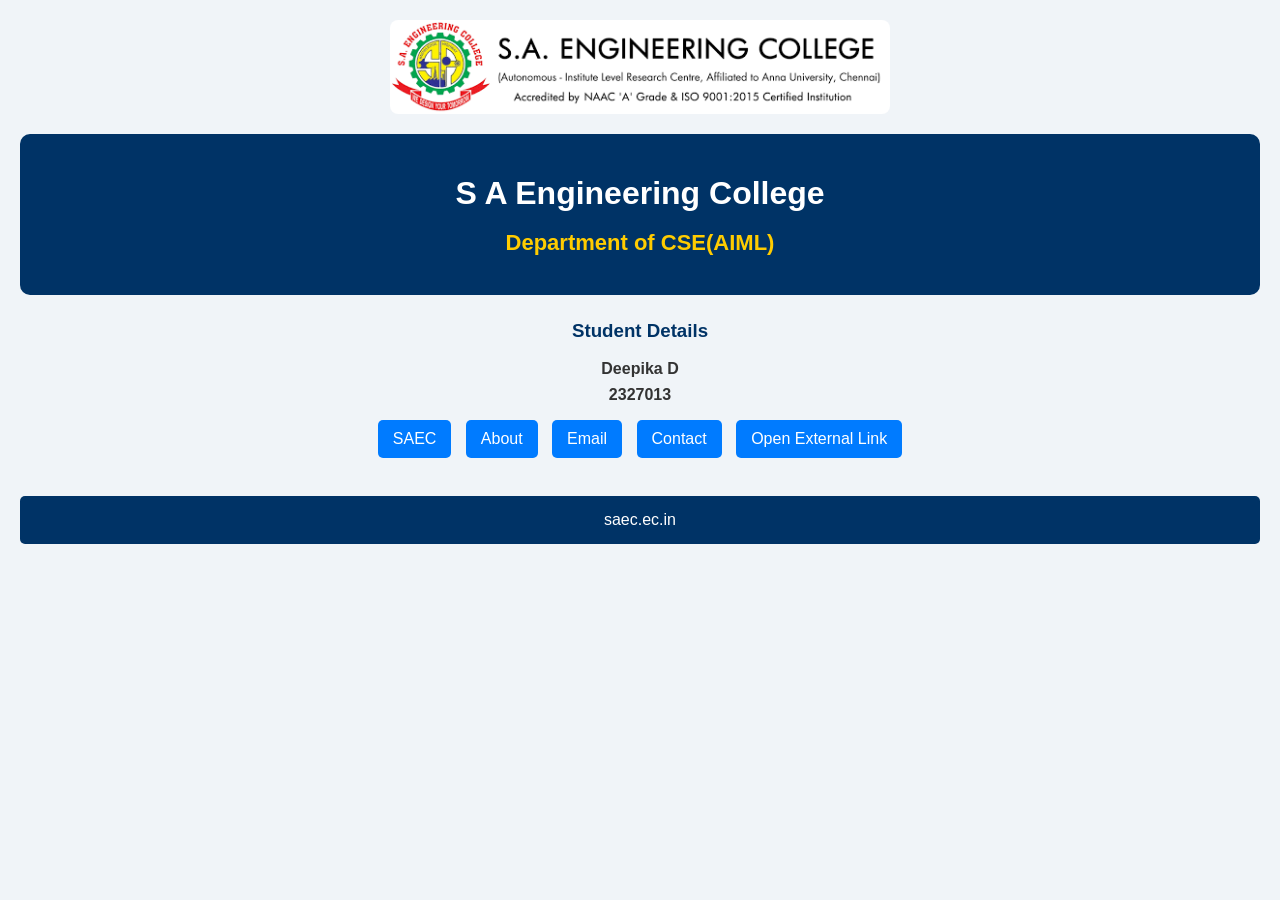
<file: index.html>
<!DOCTYPE html>
<html lang="en">
<head>
    <meta charset="UTF-8">
    <meta name="viewport" content="width=device-width, initial-scale=1.0">
    <meta name="description" content="S A Engineering website">
    <title>S A Engineering</title>

    <style>
    /* General page styling */
    body {
        font-family: Arial, sans-serif;
        background-color: #f0f4f8;
        margin: 0;
        padding: 20px;
        text-align: center;
        color: #333;
    }

    /* College image */
    img {
        display: block;
        margin: 0 auto 20px;
        max-width: 100%;
        height: auto;
        border-radius: 8px;
    }

    /* Header styling */
    header {
        background-color: #003366;
        color: white;
        padding: 20px;
        border-radius: 10px;
    }

    h1 {
        font-size: 32px;
        margin-bottom: 10px;
    }

    h2 {
        font-size: 22px;
        color: #ffcc00;
    }

    /* Student details */
    h3 {
        color: #003366;
        margin-top: 25px;
    }

    h5 {
        font-size: 16px;
        margin: 8px;
    }

    /* Link styling */
    a {
        display: inline-block;
        text-decoration: none;
        background-color: #007bff;
        color: white;
        padding: 10px 15px;
        margin: 8px 5px;
        border-radius: 5px;
        transition: background-color 0.3s;
    }

    a:hover {
        background-color: #0056b3;
    }

    /* Footer styling */
    footer {
        background-color: #003366;
        color: white;
        padding: 15px;
        margin-top: 30px;
        border-radius: 5px;
    }


</style>
</head>
<body>
    <img src="images.png" alt="S A Engineering College" width="500" height="100">
    <header><h1>S A Engineering College</h1>
    <h2>Department of CSE(AIML)</h2></header>
    <h3>Student Details</h3>
    <h5> Deepika D</h5>
    <h5>2327013</h5>
    <a href="https://saec.ac.in/" target="_blank">SAEC</a>
    <a href="about.html">About</a>
    <a href="deepikada25@gmail.com">Email</a>
    <a href="+91 7395938521">Contact</a>
    <a href="https://saec.ac.in/" target="_blank" rel="noopener">Open External Link</a>
    <footer>saec.ec.in</footer>
</body>
</html>
</file>
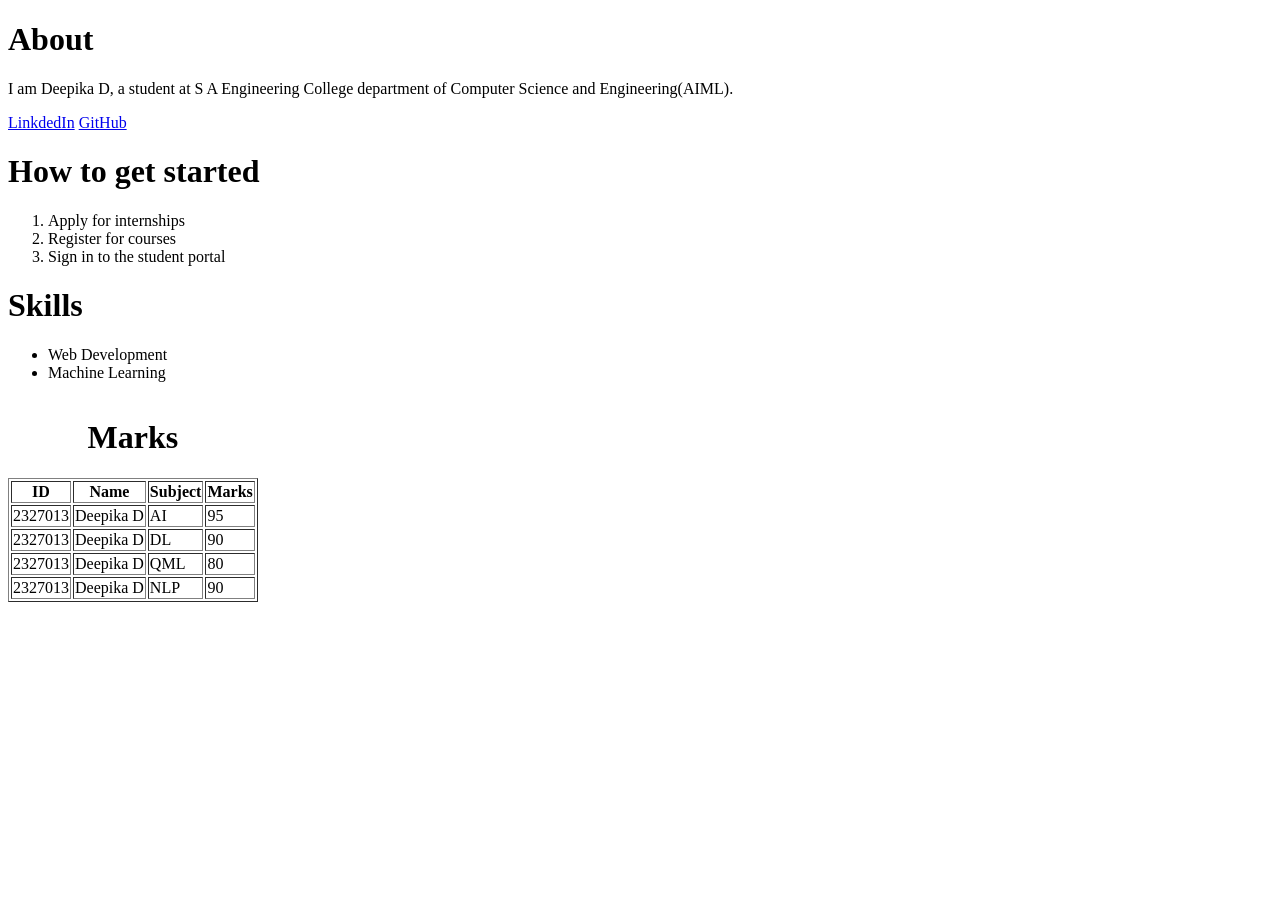
<file: about.html>
<!DOCTYPE html>
<html lang="en">
<head>
    <meta charset="UTF-8">
    <meta name="viewport" content="width=device-width, initial-scale=1.0">
    <title>About Me</title>
</head>
<body>
    <h1>About</h1>
    <p>I am Deepika D, a student at S A Engineering College department of Computer Science and Engineering(AIML).</p>
    <a href="https://www.linkedin.com/in/deepika-d-8329a1373?utm_source=share_via&utm_content=profile&utm_medium=member_android">LinkdedIn</a>
    <a href="https://github.com/DeepikaD2006">GitHub</a>

    <h1>How to get started</h1><ol start="1">
        <li>Apply for internships</li>
        <li>Register for courses</li>
        <li>Sign in to the student portal</li>
    </ol>

    <h1>Skills</h1>
    <ul>
        <li>Web Development</li>
        <li>Machine Learning</li>
    </ul>

    <table border="1">
    <caption><h1>Marks</h1></caption>
    <thead>
        <tr>
            <th scope="col">ID</th>
            <th scope="col">Name</th>
            <th scope="col">Subject</th>
            <th scope="col">Marks</th>
        </tr>
    </thead>
    <tbody>
        <tr>
            <td>2327013</td>
            <td> Deepika D</td>
            <td>AI</td>
            <td>95</td>
        </tr>
        <tr>
            <td>2327013</td>
            <td>Deepika D </td>
            <td>DL</td>
            <td>90</td>
        </tr>
        <tr>
            <td>2327013</td>
            <td> Deepika D</td>
            <td>QML</td>
            <td>80</td>
        </tr>
        <tr>
            <td>2327013</td>
            <td> Deepika D</td>
            <td>NLP</td>
            <td>90</td>
        </tr>
    </tbody>
</table>
</body>
</html>
</file>
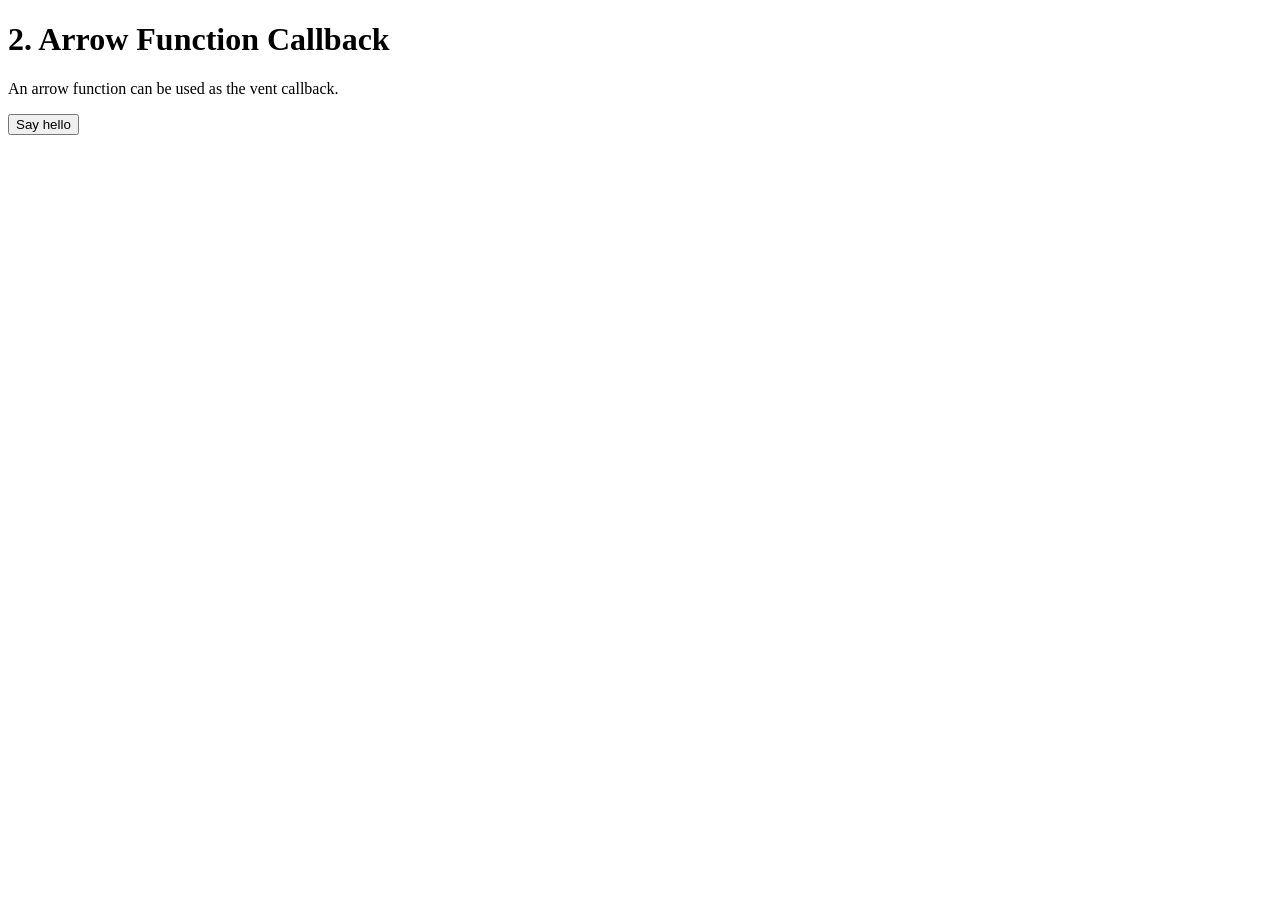
<file: arrow func.html>
<!DOCTYPE html>
<html lang="en">
<head>
    <meta charset="UTF-8">
    <meta name="viewport" content="width=device-width, initial-scale=1.0">
    <title>Document</title>
</head>
<body>
    <h1>2. Arrow Function Callback</h1>
    <p> An arrow function can be used as the vent callback.</p>
    <button id="helloBtn">Say hello</button>
    <p id="result" class="result"></p>
    <script>
        const button= document.querySelector("#helloBtn");
        const result= document.querySelector("#result");
        button.addEventListener("click", () =>{
            result.textContent="Hello, Students!"
        });
    </script>
</body>
</html>
</file>
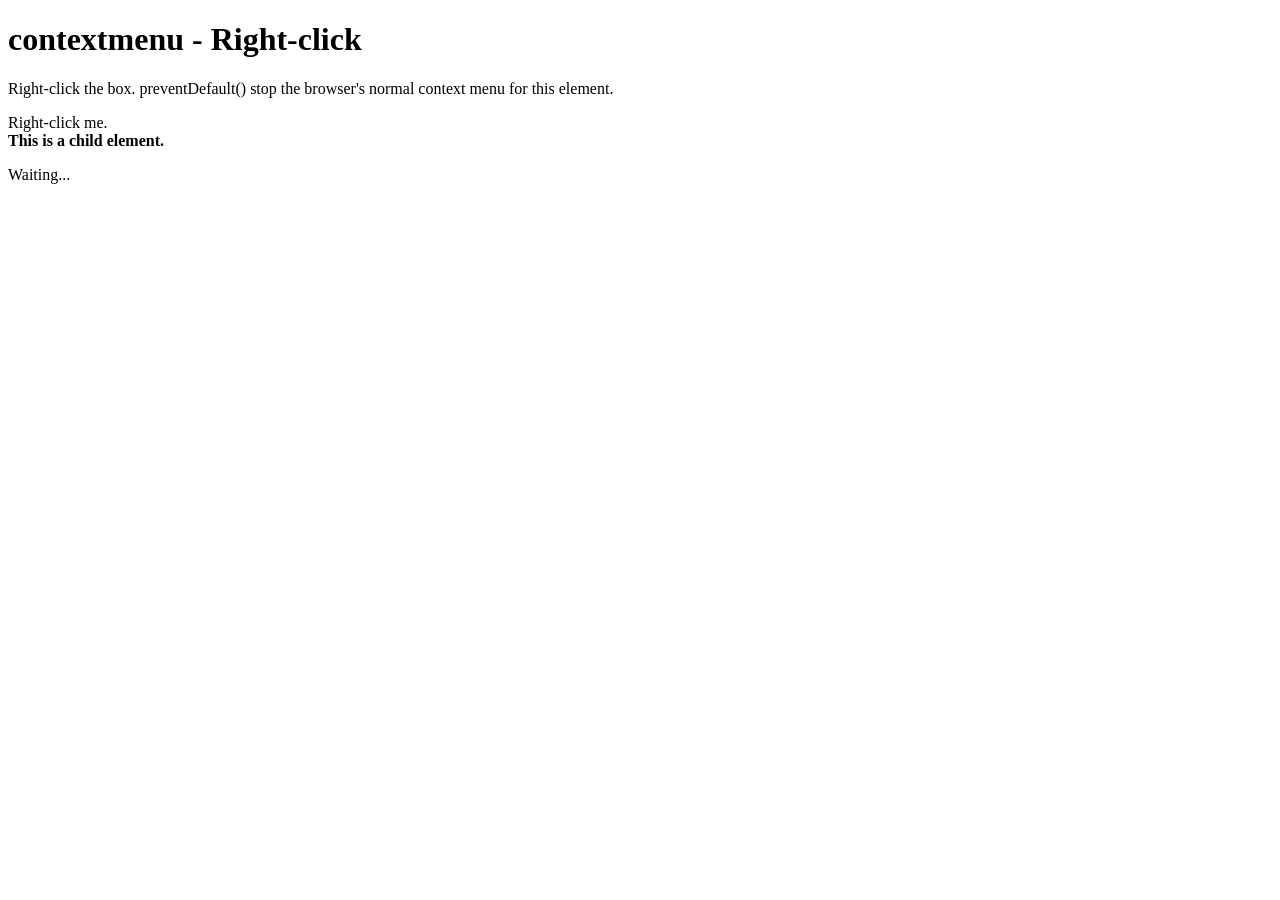
<file: contextmenu.html>
<!DOCTYPE html>
<html lang="en">
<head>
    <meta charset="UTF-8">
    <meta name="viewport" content="width=device-width, initial-scale=1.0">
    <title>Document</title>
</head>
<body>
    <h1>contextmenu - Right-click</h1>
    <p>Right-click the box. preventDefault() stop the browser's normal context menu for this element.</p>
    <div id="target" class="box">Right-click me.<br>
        <strong>This is a child element.</strong>
    </div><p id="result" class="result">Waiting...</p>
    <script>
        const target=document.querySelector("#target");
        const result=document.querySelector("#result");
        target.addEventListener("contextmenu", (event) =>{
            event.preventDefault();
            result.textContent="custom Right-click action";
            target.style.backgroundColor="#e9d5ff"
        });
    </script>
</body>
</html>
</file>
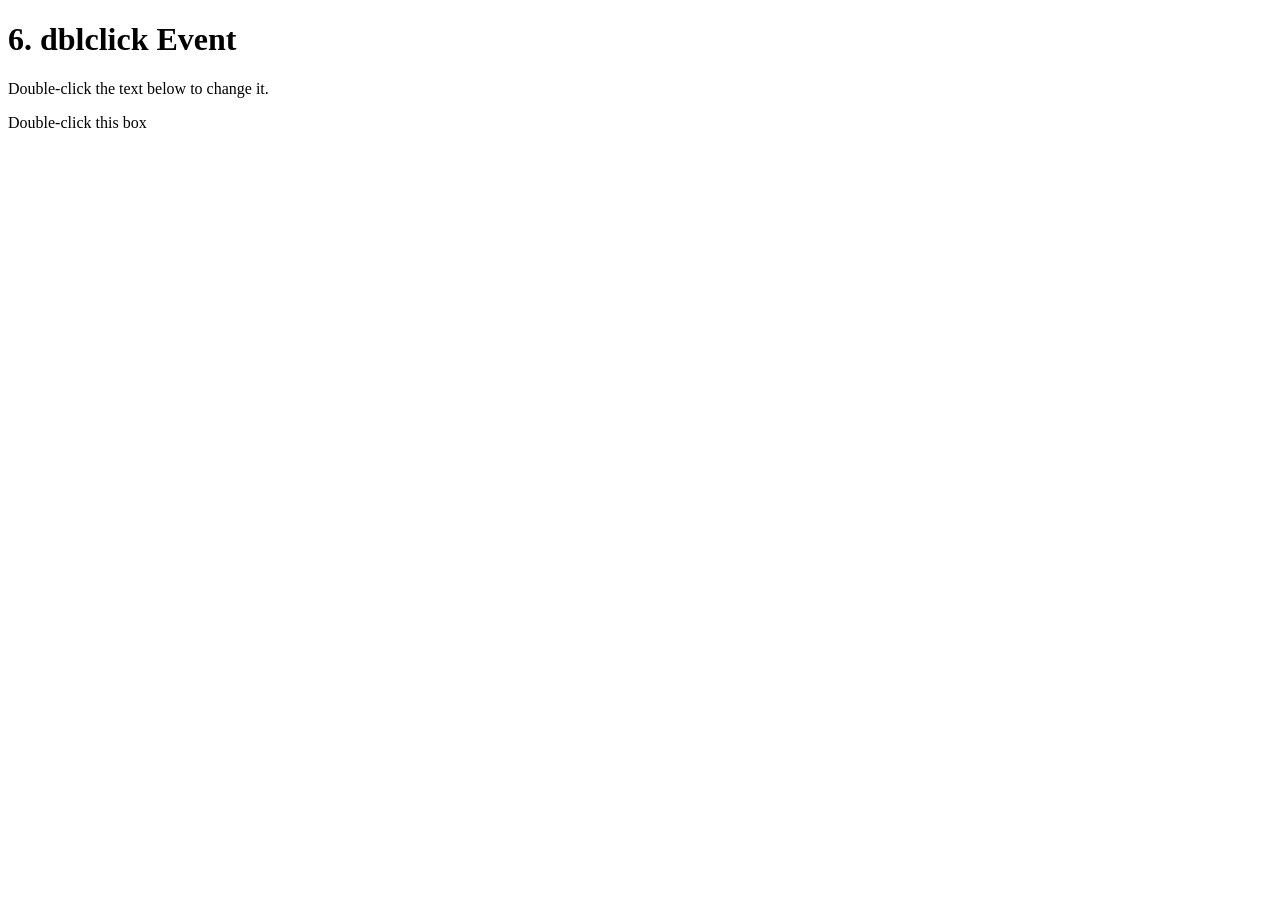
<file: dbclick event.html>
<!DOCTYPE html>
<html lang="en">
<head>
    <meta charset="UTF-8">
    <meta name="viewport" content="width=device-width, initial-scale=1.0">
    <title>Document</title>
</head>
<body>
    <h1>6. dblclick Event </h1>
    <p>Double-click the text below to change it.</p>
    <p id="target" class="box">Double-click this box</p>
    <script>
        const target= document.querySelector("#target");
        target.addEventListener("dblclick", () =>{
            target.textContent= "You double-clicked the box!";
            target.style.backgroundColor="#bbf7d0";
        });
    </script>
</body>
</html>
</file>
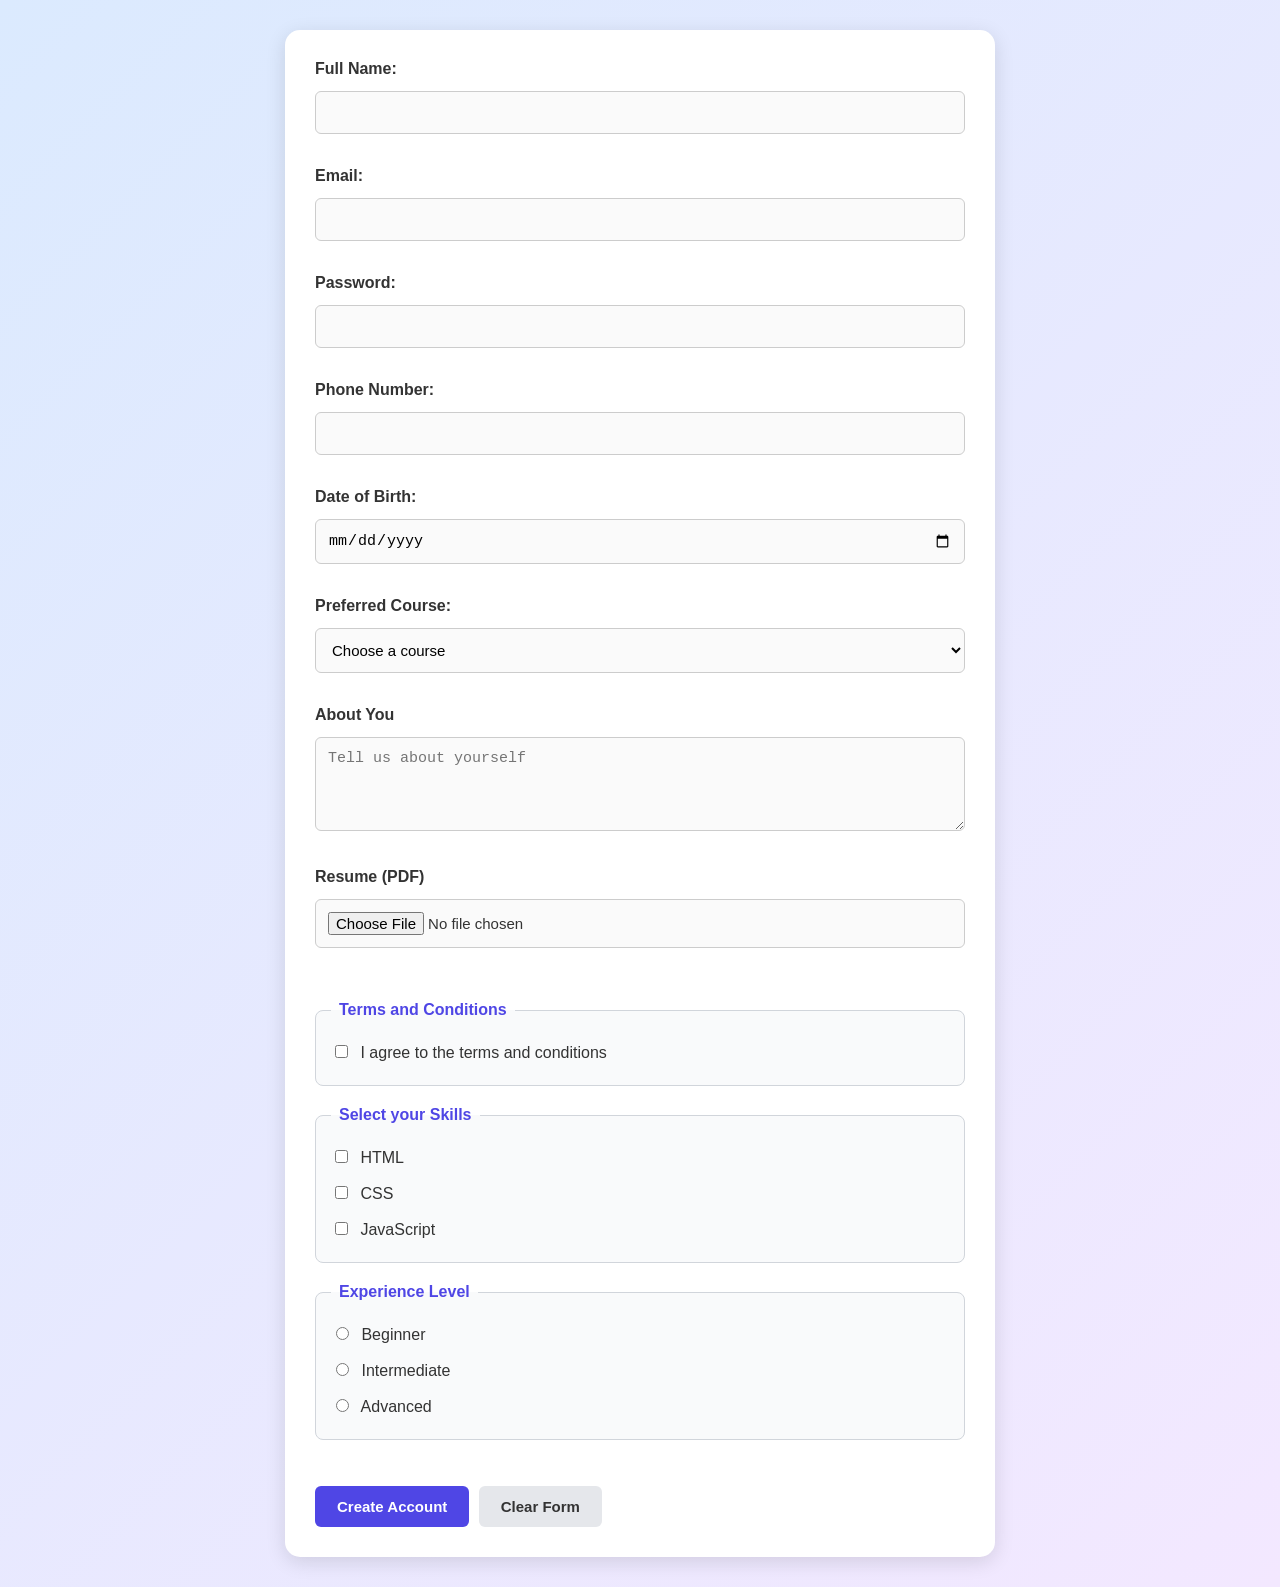
<file: form.html>
<!DOCTYPE html>
<html lang="en">
<head>
    <meta charset="UTF-8">
    <meta name="viewport" content="width=device-width, initial-scale=1.0">
    <title>HTML Form Controls</title>
    <link rel="stylesheet" href="style.css">
</head>
<body>
    <main>
        <form action="/preferences" method="post">
            <label for="fullname">Full Name:</label>
            <input type="text" id="fullname" name="fullname" minlength="2" maxlength="60" required><br><br>
            <label for="email">Email:</label>
            <input type="email" id="email" name="email" required><br><br>
            <label for="password">Password:</label>
            <input type="password" id="password" name="password" minlength="8" required><br><br>
            <label for="phone">Phone Number:</label>
            <input type="number" id="phone" name="phone" pattern="[0-9]{10}" title="Enter a 10-digit phone number" ><br><br>
            <label for="dob">Date of Birth:</label>
            <input type="date" id="dob" name="dob" required><br><br>
            <label for="course">Preferred Course:</label>
            <select id="course" name="course" required>
                <option value="Course">Choose a course</option>
                <option value="HTML/CSS">HTML &amp; CSS</option>
                <option value="JavaScript">JavaScript</option>
                <option value="Frontend Development">Frontend Development</option>
            </select><br><br>
            <label for="bio">About You</label><br>
            <textarea id="bio" name="bio" rows="4" maxlength="300" placeholder="Tell us about yourself"></textarea><br><br>
            <label for="resume">Resume (PDF)</label>
            <input type="file" id="resume" name="resume" accept=".pdf,application/pdf"><br><br>
            <fieldset>
                <legend>Terms and Conditions</legend>
                <label for="terms">
                    <input type="checkbox" id="terms" name="terms" value="accepted" required>
                    I agree to the terms and conditions
                </label><br>
            </fieldset>
            <fieldset>
                <legend>Select your Skills </legend>
                <label for="skill-html">
                    <input type="checkbox" id="skill-html" name="skills" value="HTML">
                    HTML
                </label><br>
                <label for="skill-css">
                    <input type="checkbox" id="skill-css" name="skills" value="CSS">
                    CSS
                </label><br>
                <label for="skill-js">
                    <input type="checkbox" id="skill-js" name="skills" value="JavaScript">
                    JavaScript
                </label><br>
            </fieldset>
            <fieldset>
                <legend>Experience Level</legend>
                <label for="level-beginner">
                    <input type="radio" id="level-beginner" name="level" value="beginner" required>
                    Beginner
                </label><br>
                <label for="level-intermediate">
                    <input type="radio" id="level-intermediate" name="level" value="intermediate" required>
                    Intermediate
                </label><br>
                <label for="level-advanced">
                    <input type="radio" id="level-advanced" name="level" value="advanced" required>
                    Advanced
                </label><br>
            </fieldset><br>
            <button type="submit">Create Account</button>
            <button type="reset">Clear Form</button>
        </form>
    </main>
</body>
</html>
</file>
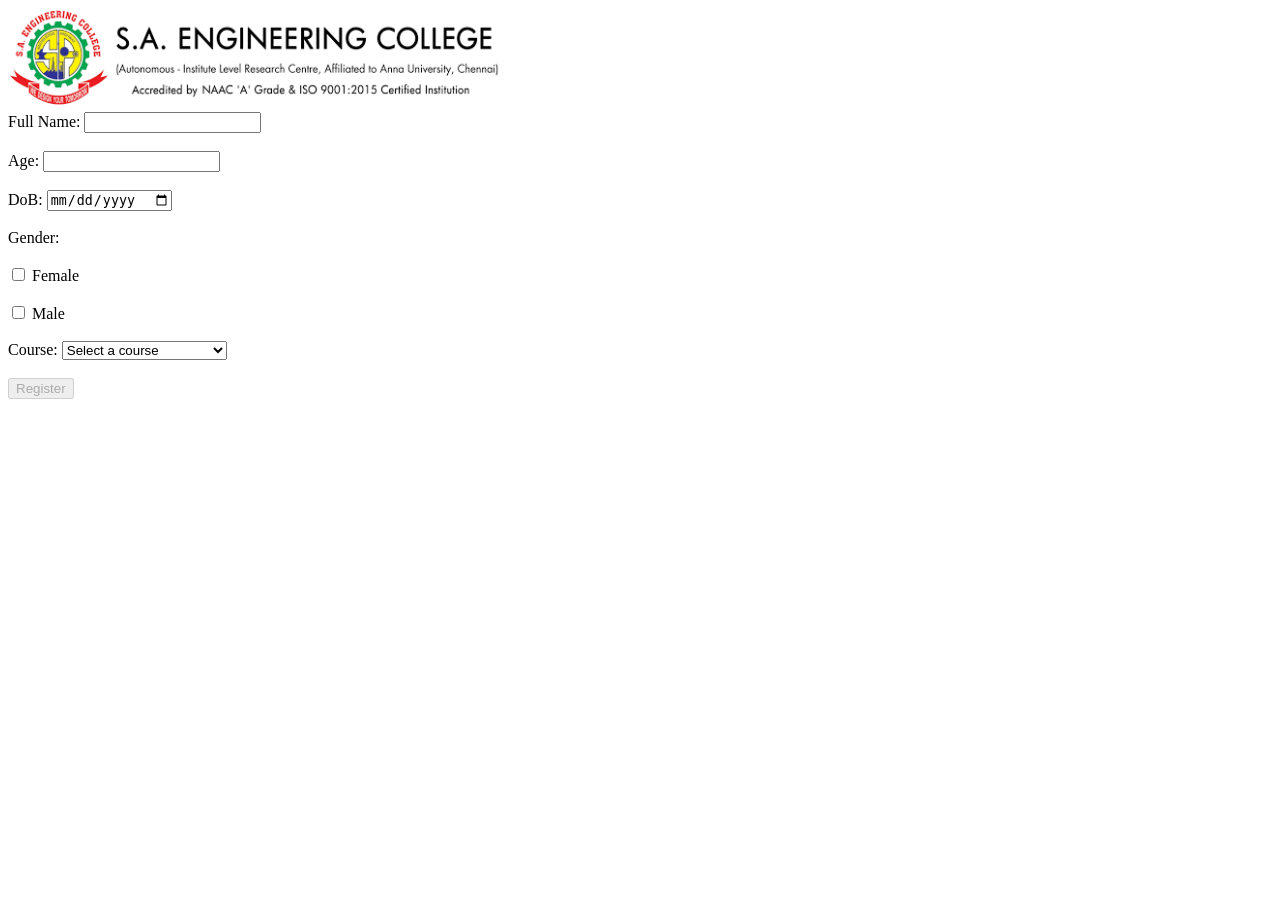
<file: getdetails.html>
<!DOCTYPE html>
<html lang="en">
<head>
    <meta charset="UTF-8">
    <meta name="viewport" content="width=device-width, initial-scale=1.0">
    <title>Get Details</title>
</head>
<body>
    <img src="images.png" alt="S A Engineering College" width="500" height="100">
    <form action="/register" method="post">
        <label for="name">Full Name:</label>
        <input id="name" name="name" required><br><br>
        <label for="age">Age:</label>
        <input id="age" name="age" type="number" required><br><br>
        <label for="dob">DoB:</label>
        <input id="dob" name="dob" type="date" required><br><br>
        <label for="gender">Gender:</label><br><br>
        <input type="checkbox" id="female" name="female" value="female" />
        <label for="female">Female</label><br><br>
        <input type="checkbox" id="male" name="male" value="male" />
        <label for="male">Male</label><br><br>
        <label for="course">Course:</label>
        <select id="course" name="course" required><br><br>
            <option value="">Select a course</option>
            <option value="Computer Science">Computer Science</option>
            <option value="Mechanical Engineering">Mechanical Engineering</option>
            <option value="Electrical Engineering">Electrical Engineering</option>
        </select><br><br>
        <button type="submit" disabled>Register</button>
    </form>
</body>
</html>
</file>
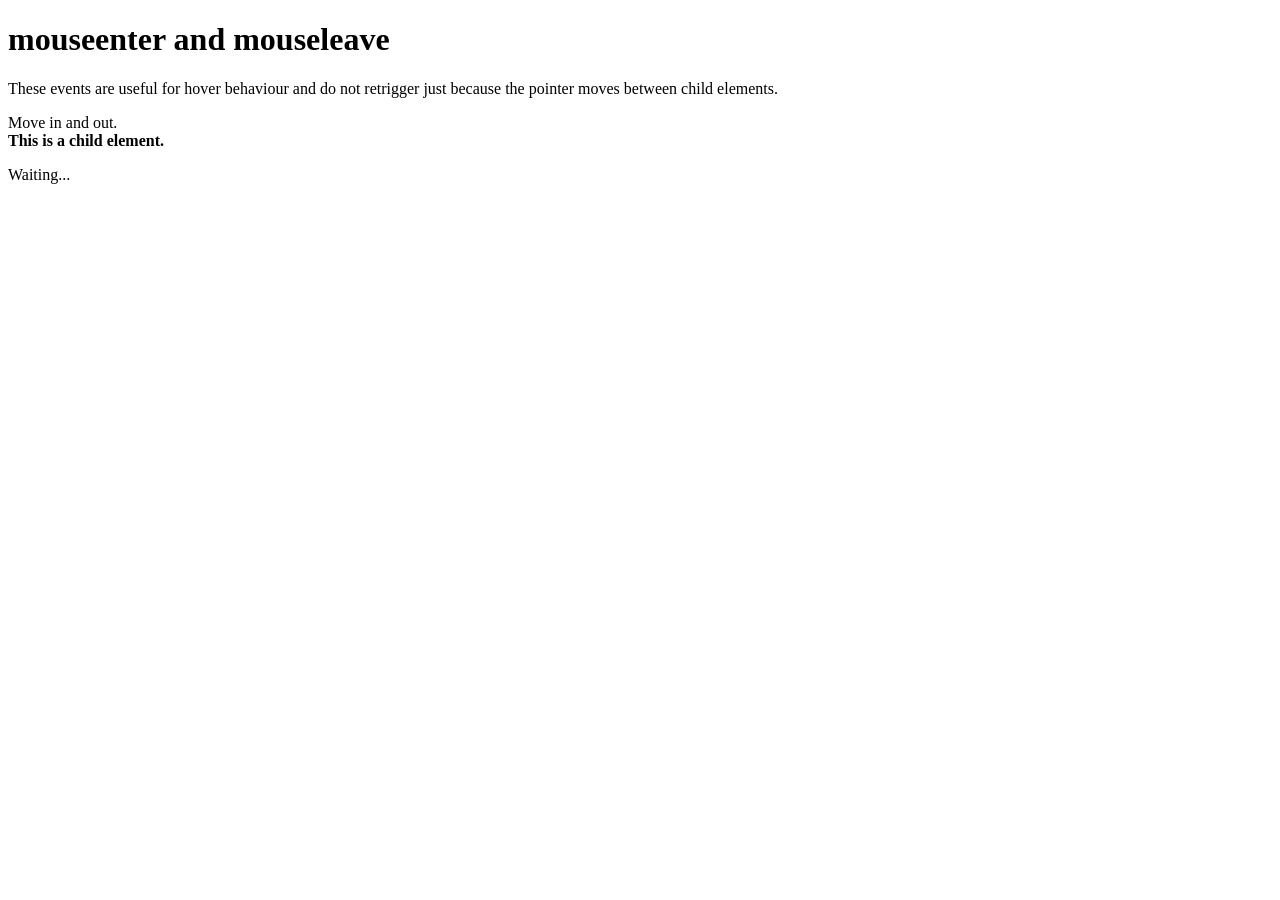
<file: mousenter mouseleave.html>
<!DOCTYPE html>
<html lang="en">
<head>
    <meta charset="UTF-8">
    <meta name="viewport" content="width=device-width, initial-scale=1.0">
    <title>Document</title>
</head>
<body>
    <h1>mouseenter and mouseleave</h1>
    <p>These events are useful for hover behaviour and do not retrigger
    just because the pointer moves between child elements.</p>
    <div id="target" class="box">Move in and out.<br>
        <strong>This is a child element.</strong>
    </div><p id="result" class="result">Waiting...</p>
    <script>
        const target=document.querySelector("#target");
        const result=document.querySelector("#result");
        target.addEventListener("mouseenter", () =>{
            target.style.backgroundColor="#bbf7d0";
            result.textContent="mouseenter pointer entered the box  ";
        });
        target.addEventListener("mouseleave", () =>{
            target.style.backgroundColor="#dbeafe";
            result.textContent="mouseleave pointer left the box";
        });
    </script>
</body>
</html>
</file>
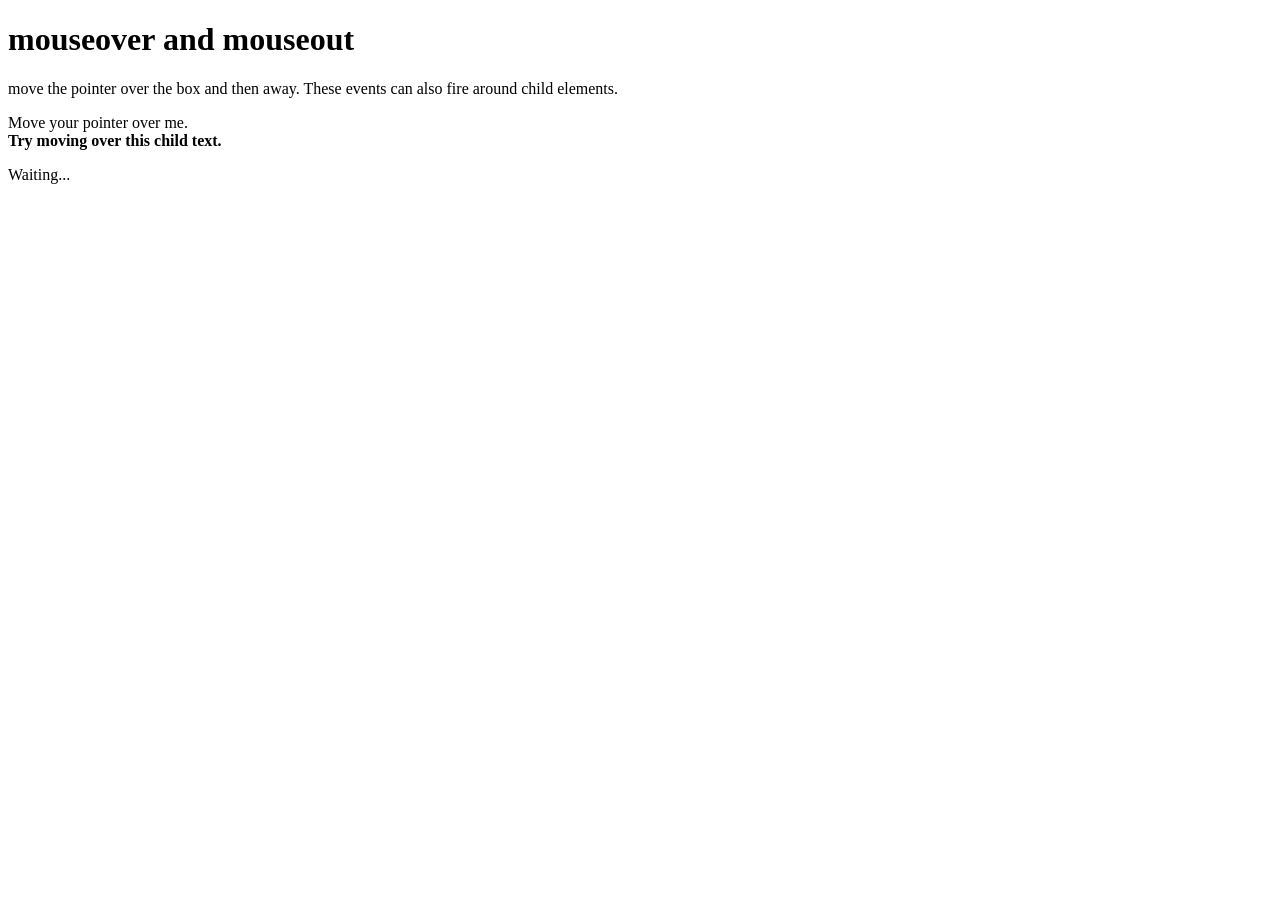
<file: mouseover mouseout.html>
<!DOCTYPE html>
<html lang="en">
<head>
    <meta charset="UTF-8">
    <meta name="viewport" content="width=device-width, initial-scale=1.0">
    <title>Document</title>
</head>
<body>
    <h1>mouseover and mouseout</h1>
    <p>move the pointer over the box and then away. These events can also fire around child elements.</p>
    <div id="target" class="box">Move your pointer over me.<br>
        <strong>Try moving over this child text.</strong>
    </div><p id="result" class="result">Waiting...</p>
    <script>
        const target=document.querySelector("#target");
        const result=document.querySelector("#result");
        target.addEventListener("mouseover", () =>{
            target.style.backgroundColor="#fed7aa";
            result.textContent="mouseover fired";
        });
        target.addEventListener("mouseout", () =>{
            target.style.backgroundColor="#dbeafe";
            result.textContent="mouseout fired";
        });
    </script>
</body>
</html>
</file>
<file: style.css>
/* General page styling */
body {
    font-family: Arial, sans-serif;
    background: linear-gradient(135deg, #dbeafe, #f3e8ff);
    margin: 0;
    padding: 30px 15px;
    color: #333;
}

/* Main form container */
main {
    max-width: 650px;
    margin: 0 auto;
    background-color: white;
    padding: 30px;
    border-radius: 15px;
    box-shadow: 0 5px 20px rgba(0, 0, 0, 0.12);
}

/* Form styling */
form {
    width: 100%;
}

/* Labels */
label {
    display: inline-block;
    font-weight: bold;
    margin-bottom: 8px;
    color: #333;
}

/* Text inputs, email, password, date, number, select, textarea */
input[type="text"],
input[type="email"],
input[type="password"],
input[type="number"],
input[type="date"],
input[type="file"],
select,
textarea {
    width: 100%;
    padding: 12px;
    margin-top: 5px;
    margin-bottom: 15px;
    border: 1px solid #ccc;
    border-radius: 6px;
    box-sizing: border-box;
    font-size: 15px;
    background-color: #fafafa;
}

/* Focus effect */
input:focus,
select:focus,
textarea:focus {
    outline: none;
    border-color: #6366f1;
    box-shadow: 0 0 5px rgba(99, 102, 241, 0.3);
    background-color: white;
}

/* Textarea */
textarea {
    resize: vertical;
}

/* Fieldsets */
fieldset {
    border: 1px solid #d1d5db;
    border-radius: 8px;
    padding: 15px;
    margin: 20px 0;
    background-color: #f9fafb;
}

/* Legends */
legend {
    font-weight: bold;
    color: #4f46e5;
    padding: 0 8px;
}

/* Checkboxes and radio buttons */
input[type="checkbox"],
input[type="radio"] {
    margin-right: 8px;
    accent-color: #4f46e5;
}

/* Labels inside fieldsets */
fieldset label {
    font-weight: normal;
    margin: 8px 0;
    cursor: pointer;
}

/* Buttons */
button {
    padding: 12px 22px;
    border: none;
    border-radius: 6px;
    font-size: 15px;
    font-weight: bold;
    cursor: pointer;
    margin: 8px 5px 0 0;
    transition: 0.3s;
}

/* Create Account button */
button[type="submit"] {
    background-color: #4f46e5;
    color: white;
}

button[type="submit"]:hover {
    background-color: #3730a3;
}

/* Clear Form button */
button[type="reset"] {
    background-color: #e5e7eb;
    color: #333;
}

button[type="reset"]:hover {
    background-color: #d1d5db;
}

/* Mobile responsive design */
@media (max-width: 600px) {
    body {
        padding: 15px 10px;
    }

    main {
        padding: 20px 15px;
    }

    button {
        width: 100%;
        margin: 8px 0;
    }
}
</file>
